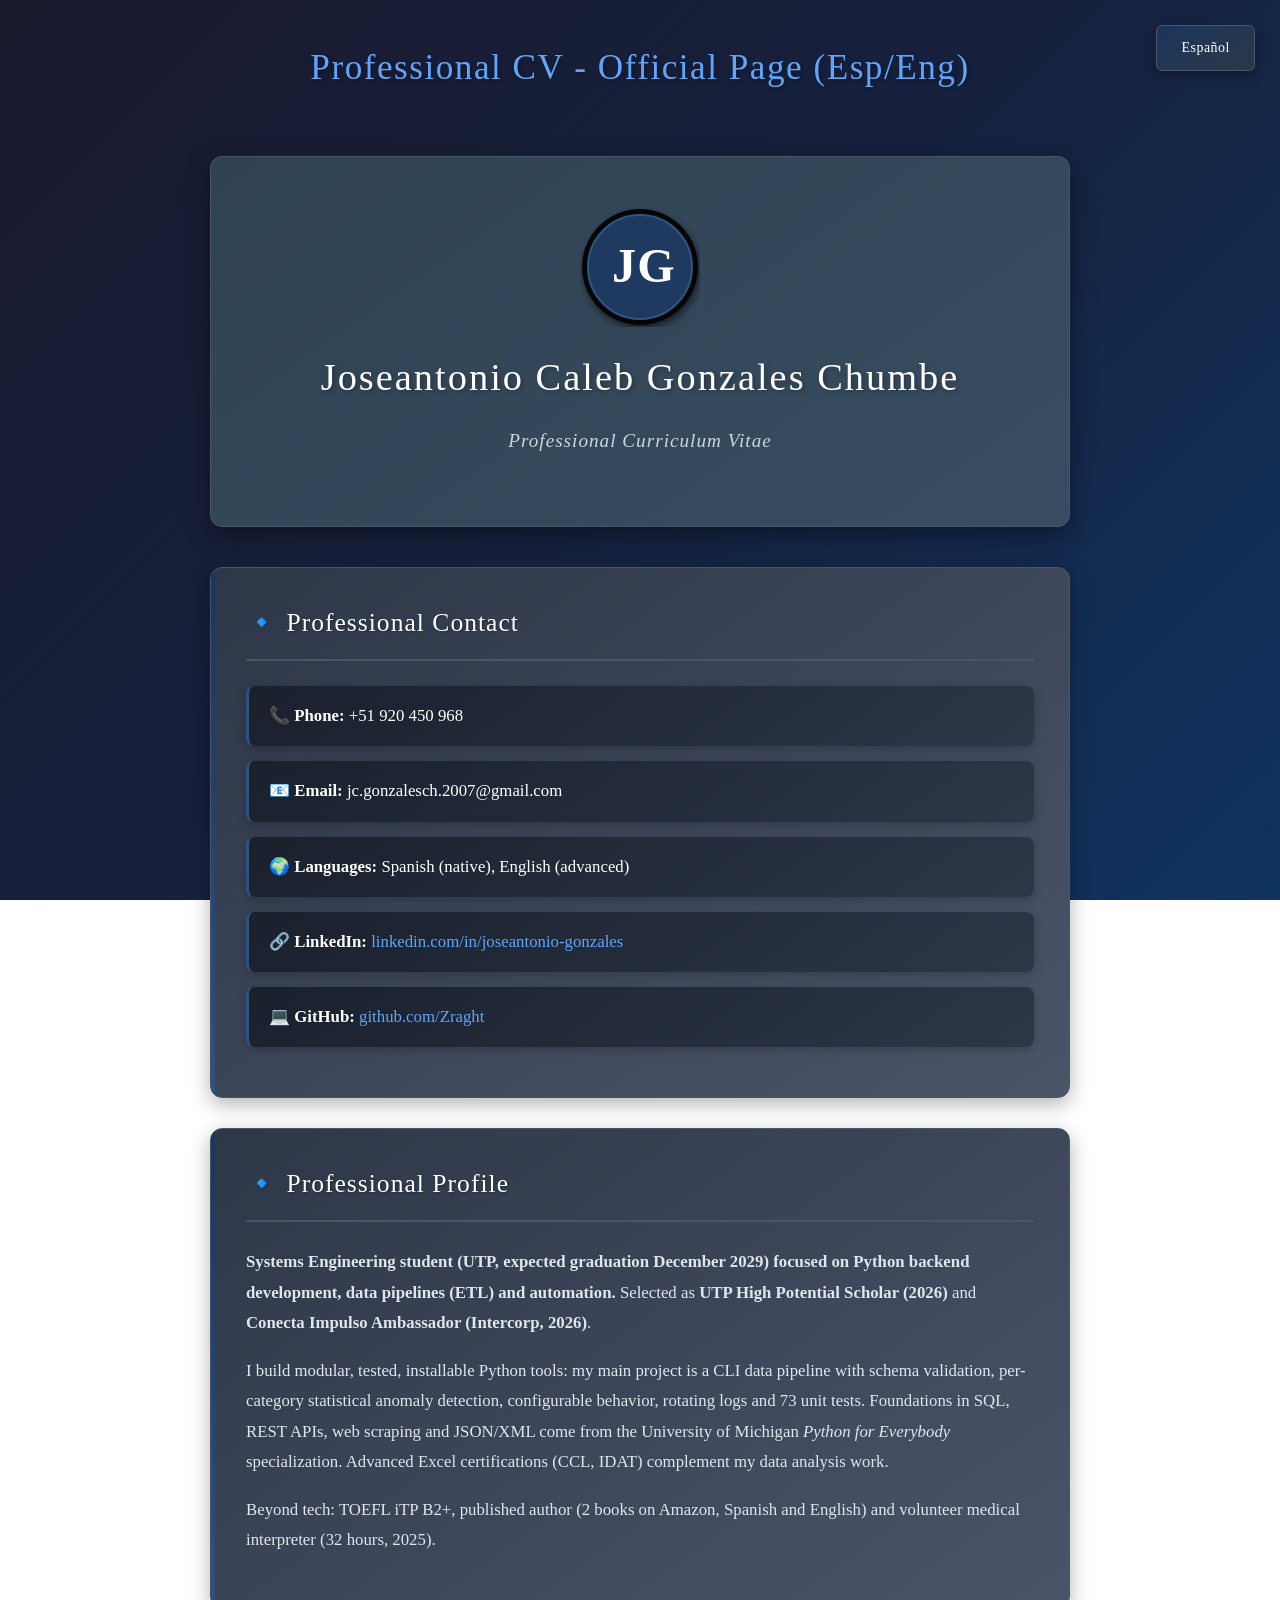
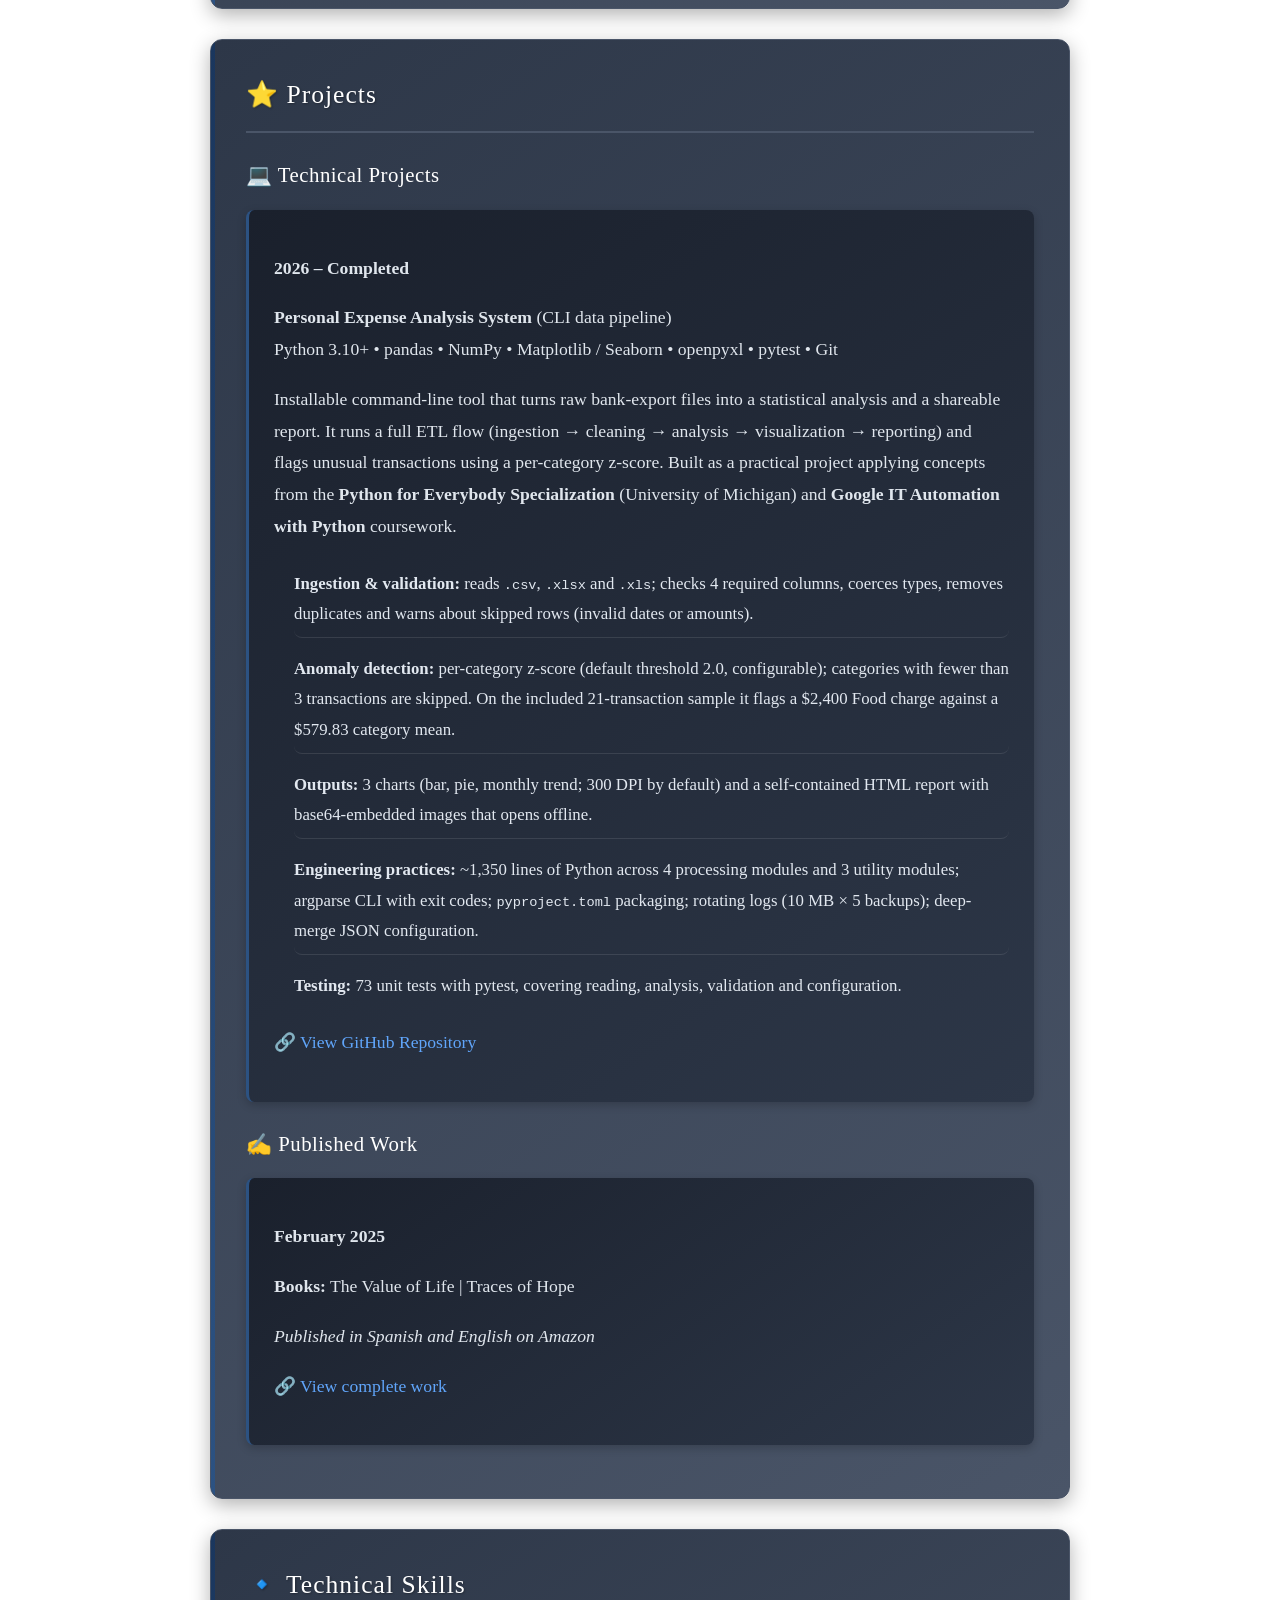
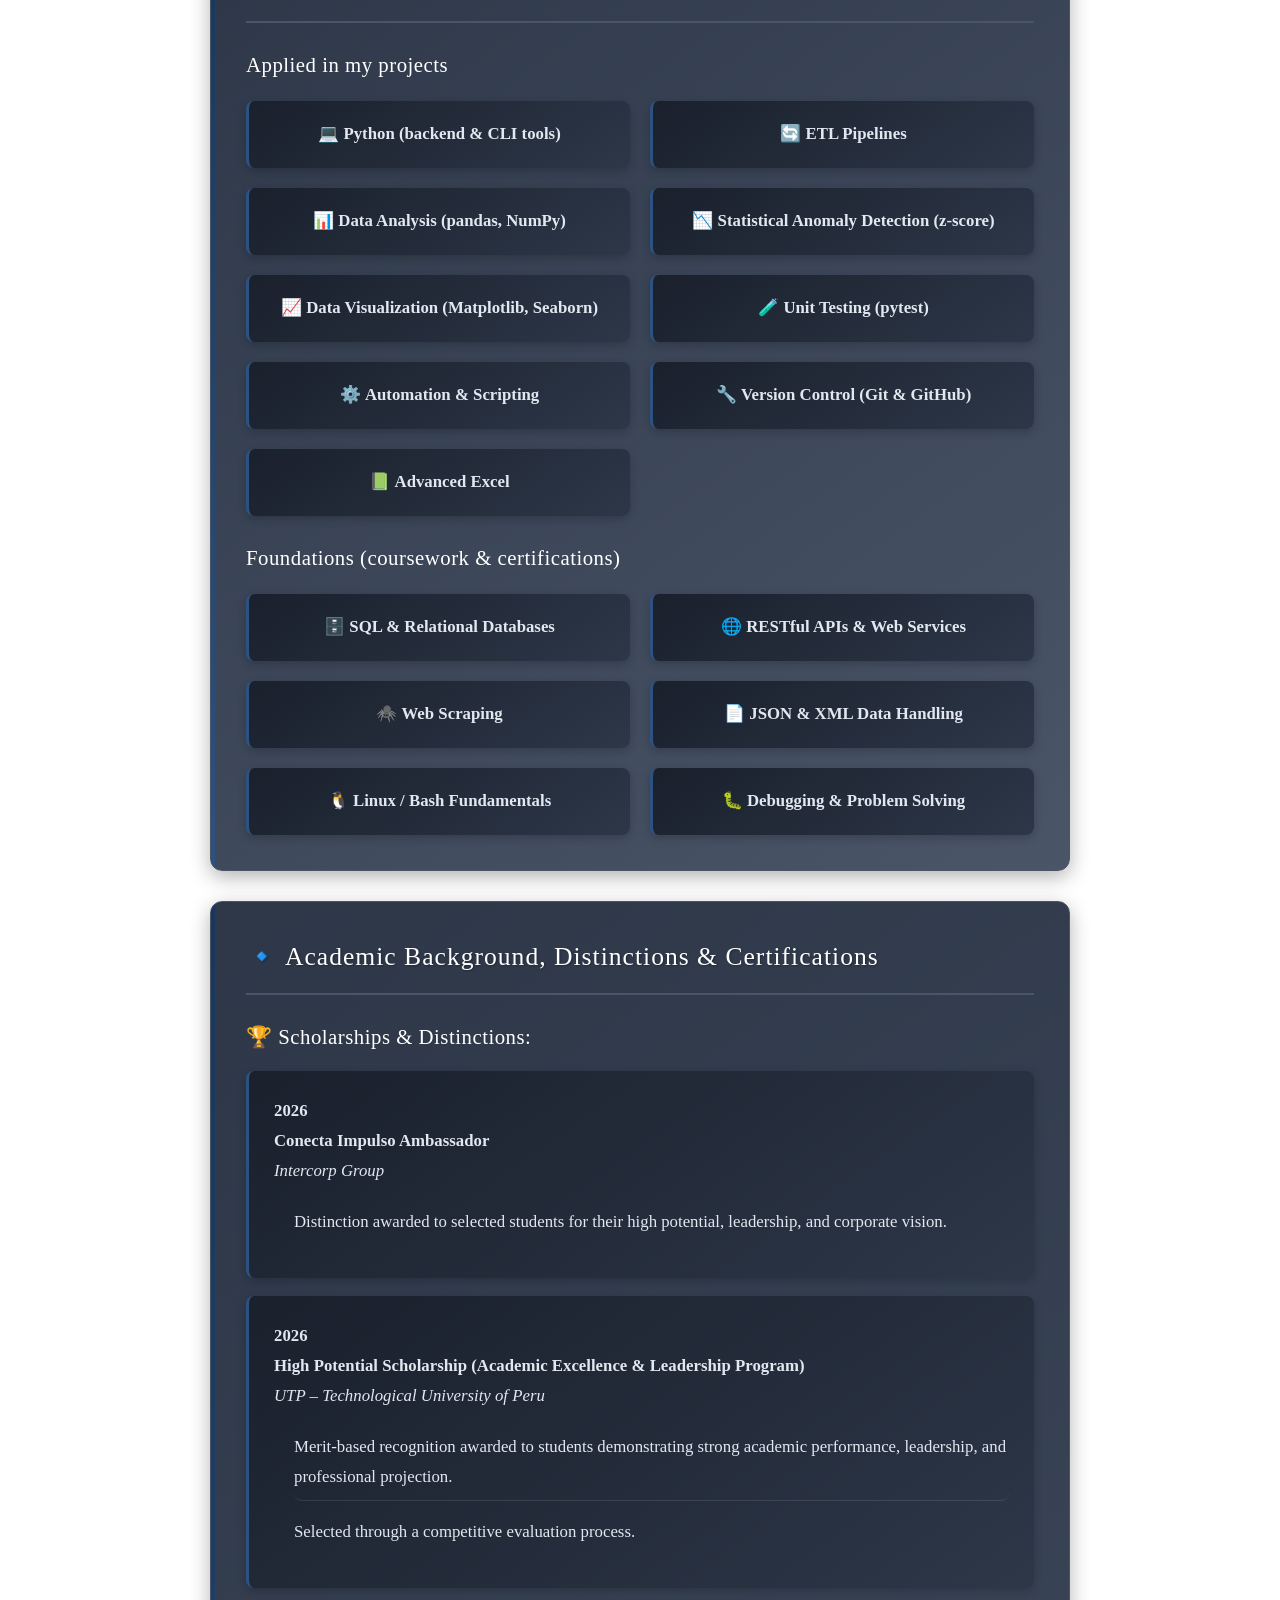
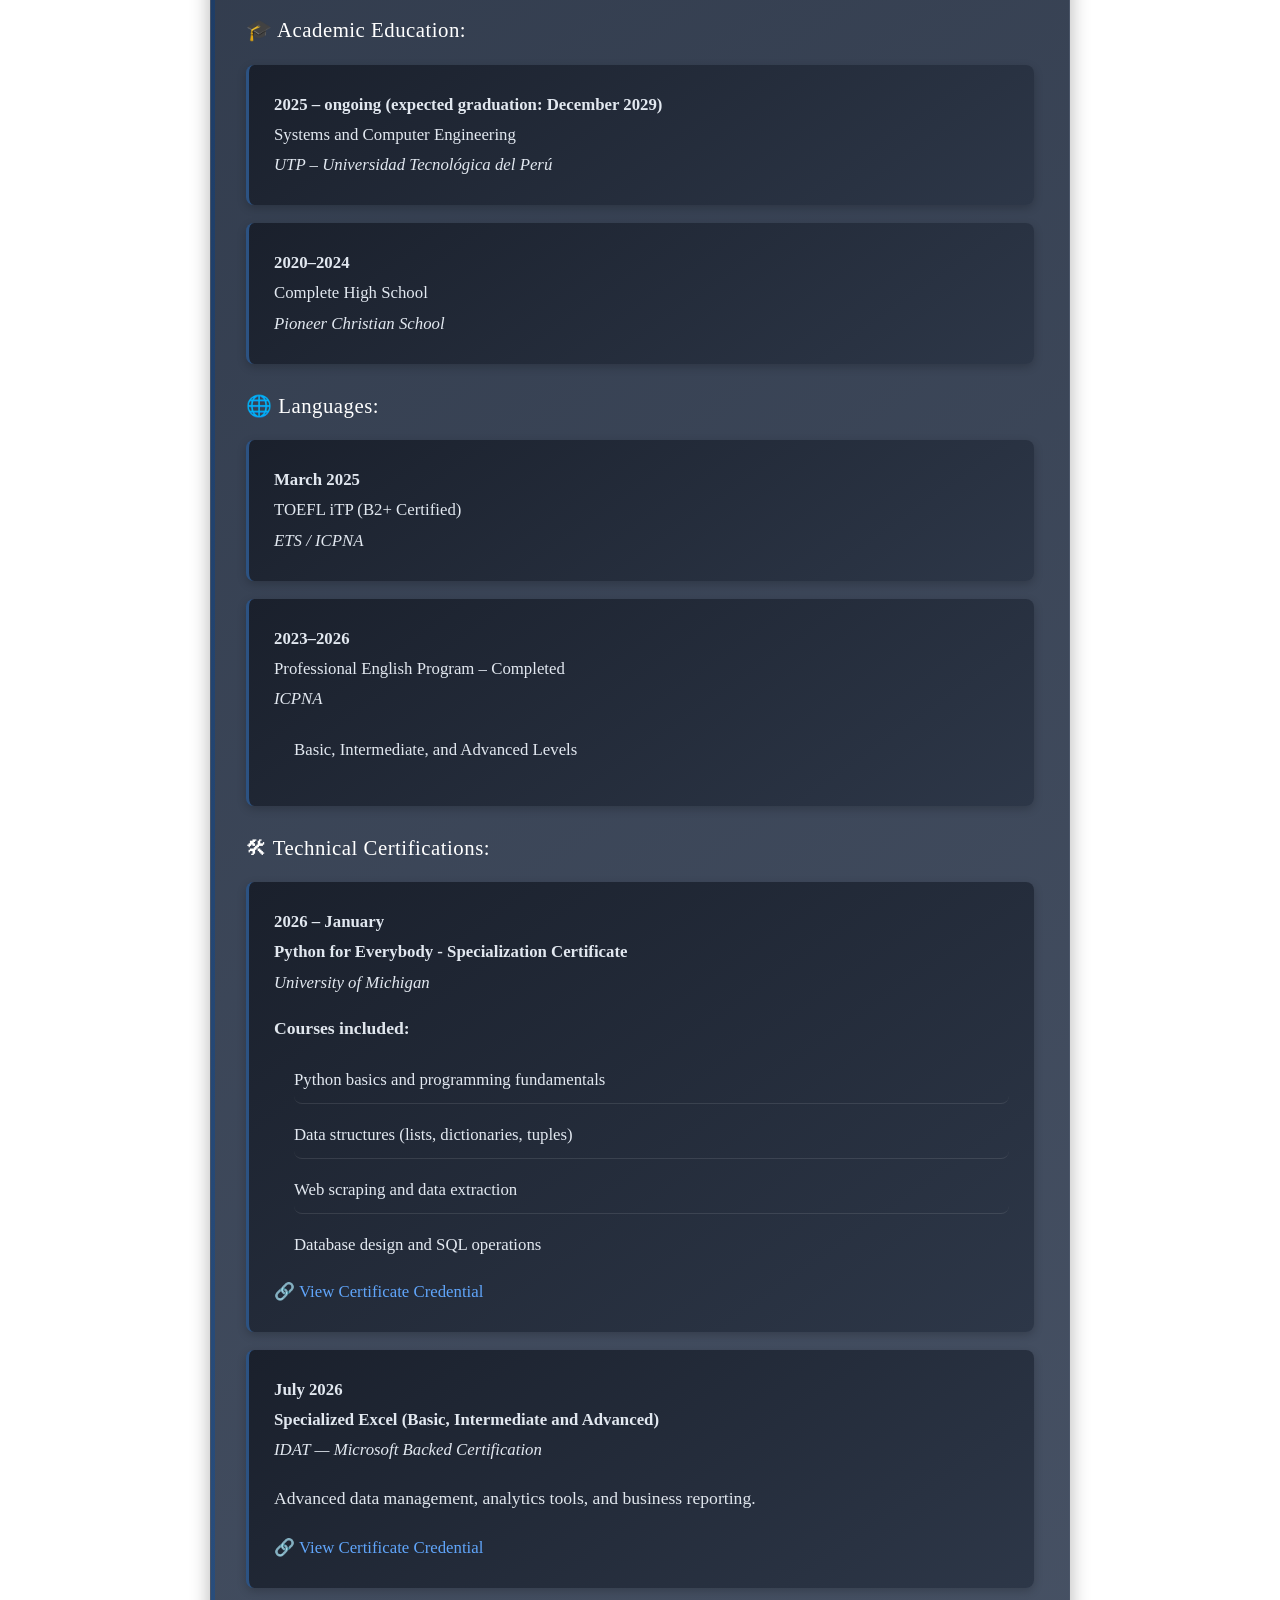
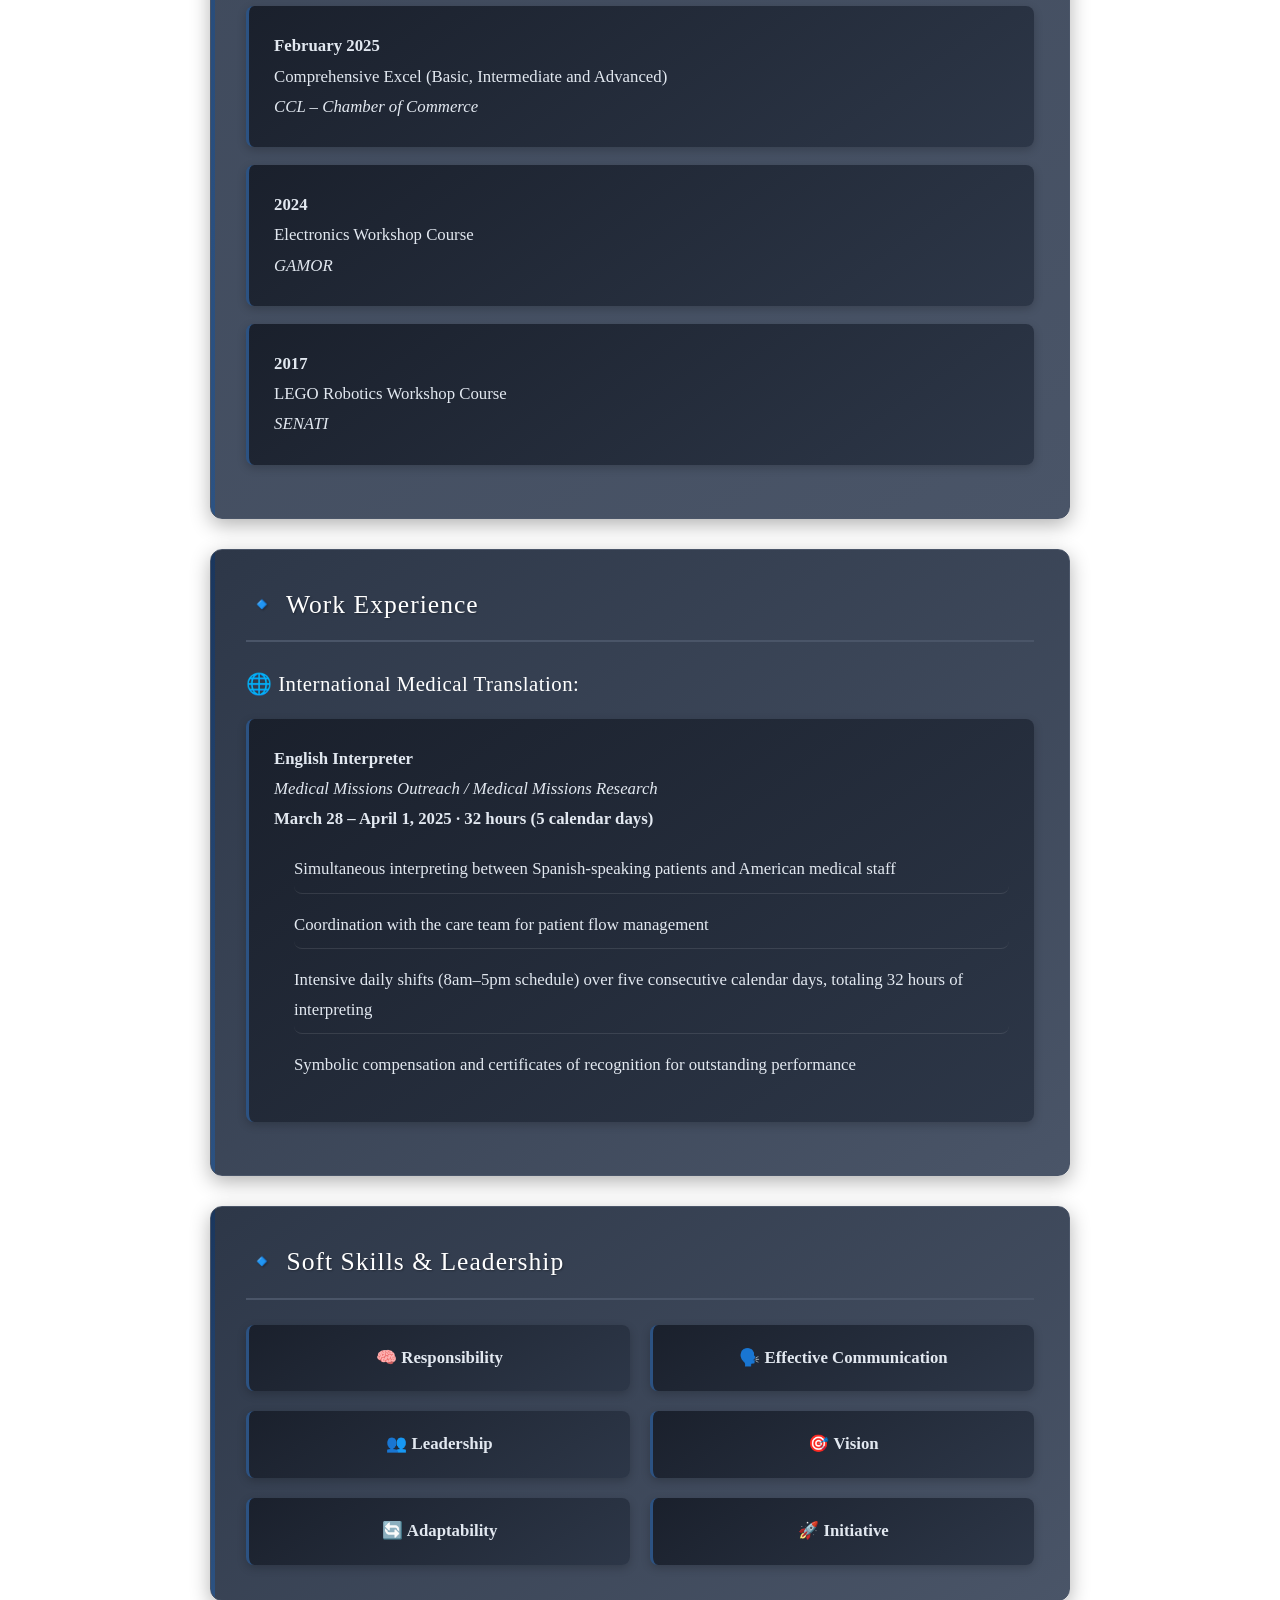
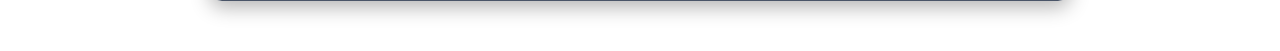
<file: index.html>
<!DOCTYPE html>
<html lang="en">
<head>
  <meta charset="UTF-8" />
  <meta name="viewport" content="width=device-width, initial-scale=1" />
  <title>Python Developer Portfolio | Joseantonio Caleb Gonzales Chumbe | Systems Engineering Student</title>

  <!-- SEO -->
  <meta name="description" content="Professional CV of Joseantonio Caleb Gonzales Chumbe - Systems and Computer Engineering Student">
  <meta name="author" content="Joseantonio Caleb Gonzales Chumbe">
  <meta name="keywords" content="Python Developer, Systems Engineering Student, Software Development, Data Analysis, Automation, GitHub Portfolio, Web Scraping, SQL, REST APIs, Python Programming">
  <meta http-equiv="Content-Language" content="en">

  <!-- OPEN GRAPH -->
  <meta property="og:title" content="Joseantonio Caleb Gonzales Chumbe - Professional CV - Official Page (Esp/Eng)">
  <meta property="og:description" content="Systems and Computer Engineering Student - Professional Portfolio">
  <meta property="og:image" content="https://zraght.github.io/joseantoniocalebgonzaleschumbe-cv/static/logo.svg">
  <meta property="og:url" content="https://zraght.github.io/joseantoniocalebgonzaleschumbe-cv/">
  <meta property="og:type" content="website">
  <meta property="og:site_name" content="Joseantonio Caleb Gonzales Chumbe CV">
  <meta property="og:locale" content="en_US">
  <meta property="og:locale:alternate" content="es_PE">

  <!-- TWITTER CARD -->
  <meta name="twitter:card" content="summary_large_image">
  <meta name="twitter:title" content="Joseantonio Caleb Gonzales Chumbe - Professional CV - Official Page (Esp/Eng)">
  <meta name="twitter:description" content="Systems and Computer Engineering Student - Professional Portfolio">
  <meta name="twitter:image" content="https://zraght.github.io/joseantoniocalebgonzaleschumbe-cv/static/logo.svg">

  <!-- SEO MULTI-LANGUAGE -->
  <link rel="alternate" hreflang="en" href="https://zraght.github.io/joseantoniocalebgonzaleschumbe-cv/" />
  <link rel="alternate" hreflang="es" href="https://zraght.github.io/joseantoniocalebgonzaleschumbe-cv/?lang=es" />
  <link rel="alternate" hreflang="x-default" href="https://zraght.github.io/joseantoniocalebgonzaleschumbe-cv/" />

  <!-- FAVICON -->
  <link rel="icon" type="image/svg+xml" href="[data-uri]">

  <!-- STRUCTURED DATA -->
  <script type="application/ld+json">
  {
    "@context": "https://schema.org",
    "@type": "Person",
    "name": "Joseantonio Caleb Gonzales Chumbe",
    "jobTitle": "Python Developer",
    "url": "https://zraght.github.io/joseantoniocalebgonzaleschumbe-cv/",
    "sameAs": [
      "https://github.com/Zraght",
      "https://www.linkedin.com/in/joseantonio-gonzales"
    ]
  }
  </script>
  
  <style>
    * {
      margin: 0;
      padding: 0;
      box-sizing: border-box;
    }

    body {
      font-family: 'Georgia', 'Times New Roman', serif;
      line-height: 1.6;
      color: #e0e6ed;
      background: linear-gradient(135deg, #1a1a2e 0%, #16213e 50%, #0f3460 100%);
      background-attachment: fixed;
      min-height: 100vh;
      max-width: 900px;
      margin: 0 auto;
      padding: 20px;
      animation: pageLoad 0.5s ease-out;
    }

    @keyframes pageLoad {
      from { opacity: 0; }
      to { opacity: 1; }
    }

    .page-title {
      text-align: center;
      margin-bottom: 30px;
      padding: 20px 0;
    }

    .page-title h1 {
      color: #ffffff;
      font-size: 2.2em;
      font-weight: 400;
      letter-spacing: 1.5px;
      text-shadow: 2px 2px 4px rgba(0,0,0,0.3);
      font-family: 'Georgia', serif;
      margin-bottom: 10px;
    }

    .page-title a {
      color: #60a5fa;
      text-decoration: none;
      transition: all 0.3s ease;
      display: inline-block;
    }

    .page-title a:hover {
      color: #93c5fd;
      text-decoration: underline;
      transform: translateY(-2px);
    }

    header {
      text-align: center;
      background: linear-gradient(145deg, #2c3e50 0%, #34495e 100%);
      color: #ffffff;
      padding: 50px 30px;
      margin-bottom: 40px;
      border-radius: 12px;
      box-shadow: 0 8px 25px rgba(0,0,0,0.4);
      border: 1px solid #4a5568;
      position: relative;
      overflow: hidden;
    }

    header::before {
      content: '';
      position: absolute;
      top: 0;
      left: 0;
      right: 0;
      bottom: 0;
      background: rgba(255,255,255,0.02);
      pointer-events: none;
    }

    .logo {
      display: flex;
      justify-content: center;
      margin-bottom: 20px;
    }

    header h1 {
      color: #ffffff;
      font-size: 2.4em;
      margin-bottom: 15px;
      font-weight: 400;
      letter-spacing: 2px;
      text-shadow: 2px 2px 4px rgba(0,0,0,0.3);
      font-family: 'Georgia', serif;
    }

    #cv-title-es, 
    #cv-title-en {
      color: #cbd5e0;
      font-size: 1.2em;
      font-style: italic;
      margin-top: 15px;
      font-weight: 300;
      letter-spacing: 1px;
    }

    #btn-lang {
      position: fixed;
      top: 25px;
      right: 25px;
      background: linear-gradient(145deg, #1a365d, #2d3748);
      color: #ffffff;
      border: 1px solid #4a5568;
      padding: 14px 24px;
      border-radius: 6px;
      cursor: pointer;
      font-size: 14px;
      font-weight: 500;
      transition: all 0.3s ease;
      box-shadow: 0 4px 12px rgba(0,0,0,0.3);
      z-index: 1000;
      font-family: 'Georgia', serif;
      letter-spacing: 0.5px;
    }

    #btn-lang:hover {
      background: linear-gradient(145deg, #2c5282, #4a5568);
      transform: translateY(-2px);
      box-shadow: 0 6px 20px rgba(0,0,0,0.4);
    }

    #btn-lang:focus {
      outline: 3px solid #60a5fa;
      outline-offset: 3px;
    }

    section {
      background: linear-gradient(145deg, #2d3748, #4a5568);
      color: #e2e8f0;
      margin: 30px 0;
      padding: 35px;
      border-radius: 12px;
      box-shadow: 0 6px 20px rgba(0,0,0,0.3);
      transition: all 0.3s ease;
      border: 1px solid #4a5568;
      position: relative;
      overflow: hidden;
    }

    section::before {
      content: '';
      position: absolute;
      top: 0;
      left: 0;
      width: 4px;
      height: 100%;
      background: linear-gradient(180deg, #1a365d, #2c5282);
    }

    section:hover {
      box-shadow: 0 8px 30px rgba(0,0,0,0.4);
      transform: translateY(-3px);
      background: linear-gradient(145deg, #374151, #4b5563);
    }

    section:focus-within {
      outline: 2px solid #60a5fa;
      outline-offset: 2px;
    }

    h2 {
      color: #ffffff;
      font-size: 1.6em;
      margin-bottom: 25px;
      padding-bottom: 15px;
      border-bottom: 2px solid #4a5568;
      font-weight: 400;
      font-family: 'Georgia', serif;
      letter-spacing: 1px;
      text-shadow: 1px 1px 2px rgba(0,0,0,0.3);
    }

    h3 {
      color: #ffffff;
      font-size: 1.3em;
      margin: 25px 0 15px;
      font-weight: 500;
      font-family: 'Georgia', serif;
      letter-spacing: 0.5px;
    }

    ul {
      list-style: none;
      padding: 0;
    }

    li {
      background: linear-gradient(145deg, #1a202c, #2d3748);
      color: #e2e8f0;
      margin: 18px 0;
      padding: 25px;
      border-radius: 8px;
      border-left: 3px solid #2c5282;
      transition: all 0.3s ease;
      box-shadow: 0 3px 10px rgba(0,0,0,0.2);
      font-size: 1.05em;
      line-height: 1.8;
    }

    li:hover {
      background: linear-gradient(145deg, #2d3748, #374151);
      transform: translateX(8px);
      border-left-color: #3182ce;
      box-shadow: 0 5px 15px rgba(0,0,0,0.3);
    }

    /* Mejora para listas dentro de li */
    li ul {
      margin-top: 12px;
      padding-left: 20px;
    }

    li ul li {
      background: transparent;
      padding: 8px 0;
      margin: 8px 0;
      border-left: none;
      box-shadow: none;
      font-size: 1em;
      border-bottom: 1px solid rgba(255,255,255,0.1);
    }

    li ul li:last-child {
      border-bottom: none;
    }

    li ul li:hover {
      background: transparent;
      transform: translateX(4px);
      border-left: none;
    }

    .soft-skills-grid {
      display: grid;
      grid-template-columns: repeat(auto-fit, minmax(250px, 1fr));
      gap: 20px;
      margin-top: 20px;
    }

    .skill-item {
      background: linear-gradient(145deg, #1a202c, #2d3748);
      color: #e2e8f0;
      padding: 20px;
      border-radius: 8px;
      border-left: 3px solid #2c5282;
      transition: all 0.3s ease;
      box-shadow: 0 3px 10px rgba(0,0,0,0.2);
      font-size: 1.05em;
      text-align: center;
      font-weight: 500;
    }

    .skill-item:hover {
      background: linear-gradient(145deg, #2d3748, #374151);
      transform: translateY(-5px);
      border-left-color: #3182ce;
      box-shadow: 0 5px 15px rgba(0,0,0,0.3);
    }

    p {
      margin: 18px 0;
      color: #e0e6ed;
      font-size: 1.05em;
      line-height: 1.8;
      font-family: 'Georgia', serif;
    }

    .course-list-intro {
      margin: 15px 0 10px;
    }

    section#contacto-es p, 
    section#contacto-en p {
      background: linear-gradient(145deg, #1a202c, #2d3748);
      color: #ffffff;
      padding: 15px 20px;
      border-radius: 8px;
      border-left: 3px solid #2c5282;
      margin: 15px 0;
      font-weight: 500;
      box-shadow: 0 3px 10px rgba(0,0,0,0.2);
      font-size: 1.05em;
    }

    a {
      color: #60a5fa;
      text-decoration: none;
      transition: color 0.3s ease;
    }

    a:hover {
      color: #93c5fd;
      text-decoration: underline;
    }

    a:focus {
      outline: 2px solid #60a5fa;
      outline-offset: 2px;
      border-radius: 2px;
    }

    .fade-in {
      animation: fadeIn 0.5s ease-out;
    }

    @keyframes fadeIn {
      from { 
        opacity: 0; 
        transform: translateY(20px); 
      }
      to { 
        opacity: 1; 
        transform: translateY(0); 
      }
    }

    @media (max-width: 768px) {
      body {
        padding: 10px;
        max-width: 100%;
      }

      .page-title h1 {
        font-size: 1.8em;
      }
      
      header {
        padding: 25px 15px;
      }
      
      header h1 {
        font-size: 1.8em;
      }
      
      section {
        padding: 20px;
        margin: 15px 0;
      }
      
      #btn-lang {
        position: static;
        margin: 20px auto 0;
        display: block;
        width: fit-content;
      }

      li {
        padding: 15px;
      }

      .soft-skills-grid {
        grid-template-columns: 1fr;
        gap: 15px;
      }

      p, li {
        color: #f0f4f8;
      }
    }

    @media (max-width: 480px) {
      .page-title h1 {
        font-size: 1.6em;
      }

      header h1 {
        font-size: 1.6em;
      }
      
      section {
        padding: 15px;
      }
      
      li {
        padding: 15px;
      }
    }

    @media print {
      body {
        background: white;
        color: black;
        max-width: none;
        padding: 0;
      }

      .page-title {
        background: white;
        color: black;
        border-bottom: 2px solid #333;
        padding-bottom: 20px;
        margin-bottom: 30px;
      }

      .page-title h1,
      .page-title a {
        color: #60a5fa !important;
        text-shadow: none;
        text-decoration: underline;
      }
      
      #btn-lang {
        display: none;
      }
      
      section {
        box-shadow: none;
        border: 1px solid #ddd;
        break-inside: avoid;
        background: white;
        color: black;
      }
      
      section:hover {
        transform: none;
      }

      h2, h3 {
        color: black;
      }

      li, .skill-item {
        background: white;
        color: black;
        border-left-color: #333;
      }

      header {
        background: white;
        color: black;
        border: 1px solid #ddd;
      }

      header h1 {
        color: black;
        text-shadow: none;
      }
    }

    @media (prefers-reduced-motion: reduce) {
      * {
        animation-duration: 0.01ms !important;
        animation-iteration-count: 1 !important;
        transition-duration: 0.01ms !important;
      }
    }

    html {
      scroll-behavior: smooth;
    }

    ::selection {
      background: #2c5282;
      color: #ffffff;
    }

    ::-moz-selection {
      background: #2c5282;
      color: #ffffff;
    }
  </style>
</head>
<body>
  <div class="page-title">
    <h1><a href="https://zraght.github.io/joseantoniocalebgonzaleschumbe-cv/" target="_blank">Professional CV - Official Page (Esp/Eng)</a></h1>
  </div>

  <header>
    <div class="logo">
      <svg width="120" height="120" viewBox="0 0 120 120" xmlns="http://www.w3.org/2000/svg">
        <defs>
          <filter id="shadow" x="-50%" y="-50%" width="200%" height="200%">
            <feDropShadow dx="2" dy="4" stdDeviation="4" flood-color="#000000" flood-opacity="0.6"/>
          </filter>
        </defs>
        <circle cx="60" cy="60" r="58" fill="#000000" filter="url(#shadow)"/>
        <circle cx="60" cy="60" r="52" fill="#1a365d"/>
        <circle cx="60" cy="60" r="52" fill="none" stroke="#2c5282" stroke-width="2"/>
        <text x="44" y="75" font-family="Georgia, serif" font-size="48" font-weight="bold" fill="#ffffff" text-anchor="middle">J</text>
        <text x="76" y="75" font-family="Georgia, serif" font-size="48" font-weight="bold" fill="#ffffff" text-anchor="middle">G</text>
      </svg>
    </div>
    <h1>Joseantonio Caleb Gonzales Chumbe</h1>
    <p id="cv-title-en">Professional Curriculum Vitae</p>
    <p id="cv-title-es" style="display:none;">Currículum Vitae Profesional</p>
  </header>

  <button id="btn-lang" aria-label="Change language / Cambiar idioma">Español</button>

<main>
    <!-- CONTACTO PROFESIONAL -->
    <section id="contacto-en" class="fade-in" role="region" aria-labelledby="contacto-en-title">
      <h2 id="contacto-en-title">🔹 Professional Contact</h2>
      <p>📞 <strong>Phone:</strong> +51 920 450 968 </p>
      <p>📧 <strong>Email:</strong> jc.gonzalesch.2007@gmail.com</p>
      <p>🌍 <strong>Languages:</strong> Spanish (native), English (advanced)</p>
      <p>🔗 <strong>LinkedIn:</strong> <a href="https://www.linkedin.com/in/joseantonio-gonzales" target="_blank" rel="noopener noreferrer">linkedin.com/in/joseantonio-gonzales</a></p>
      <p>💻 <strong>GitHub:</strong> <a href="https://github.com/Zraght" target="_blank" rel="noopener noreferrer">github.com/Zraght</a></p>
    </section>
    <section id="contacto-es" style="display:none;" class="fade-in" role="region" aria-labelledby="contacto-es-title">
      <h2 id="contacto-es-title">🔹 Contacto Profesional</h2>
      <p>📞 <strong>Teléfono:</strong> +51 920 450 968 </p>
      <p>📧 <strong>Email:</strong> jc.gonzalesch.2007@gmail.com</p>
      <p>🌍 <strong>Idiomas:</strong> Español (nativo), Inglés (avanzado)</p>
      <p>🔗 <strong>LinkedIn:</strong> <a href="https://www.linkedin.com/in/joseantonio-gonzales" target="_blank" rel="noopener noreferrer">linkedin.com/in/joseantonio-gonzales</a></p>
      <p>💻 <strong>GitHub:</strong> <a href="https://github.com/Zraght" target="_blank" rel="noopener noreferrer">github.com/Zraght</a></p>
    </section>
 
    <!-- PERFIL PROFESIONAL -->
    <section id="perfil-en" class="fade-in" role="region" aria-labelledby="perfil-en-title">
      <h2 id="perfil-en-title">🔹 Professional Profile</h2>
      <p><strong>Systems Engineering student (UTP, expected graduation December 2029) focused on Python backend development, data pipelines (ETL) and automation.</strong> Selected as <strong>UTP High Potential Scholar (2026)</strong> and <strong>Conecta Impulso Ambassador (Intercorp, 2026)</strong>.</p>
      <p>I build modular, tested, installable Python tools: my main project is a CLI data pipeline with schema validation, per-category statistical anomaly detection, configurable behavior, rotating logs and 73 unit tests. Foundations in SQL, REST APIs, web scraping and JSON/XML come from the University of Michigan <em>Python for Everybody</em> specialization. Advanced Excel certifications (CCL, IDAT) complement my data analysis work.</p>
      <p>Beyond tech: TOEFL iTP B2+, published author (2 books on Amazon, Spanish and English) and volunteer medical interpreter (32 hours, 2025).</p>
    </section>
    <section id="perfil-es" style="display:none;" class="fade-in" role="region" aria-labelledby="perfil-es-title">
      <h2 id="perfil-es-title">🔹 Perfil Profesional</h2>
      <p><strong>Estudiante de Ingeniería de Sistemas (UTP, egreso previsto en diciembre de 2029) enfocado en desarrollo backend con Python, pipelines de datos (ETL) y automatización.</strong> Becario Alto Potencial UTP (2026) y <strong>Embajador Conecta Impulso (Intercorp, 2026)</strong>.</p>
      <p>Construyo herramientas en Python modulares, probadas e instalables: mi proyecto principal es un pipeline de datos por línea de comandos con validación de esquema, detección estadística de anomalías por categoría, comportamiento configurable, logs rotativos y 73 pruebas unitarias. Mis bases en SQL, APIs REST, web scraping y JSON/XML provienen de la especialización <em>Python for Everybody</em> (Universidad de Michigan). Las certificaciones avanzadas de Excel (CCL, IDAT) complementan mi trabajo de análisis de datos.</p>
      <p>Adicionalmente: TOEFL iTP B2+, autor publicado (2 libros en Amazon, en español e inglés) e intérprete médico voluntario (32 horas, 2025).</p>
    </section>
 
    <!-- PROYECTOS (priorizados para reclutadores técnicos) -->
    <section id="proyectos-en" class="fade-in" role="region" aria-labelledby="proyectos-en-title">
      <h2 id="proyectos-en-title">⭐ Projects</h2>
 
      <h3>💻 Technical Projects</h3>
      <ul class="project-list">
        <li class="project-item">
          <p><strong>2026 – Completed</strong></p>
 
          <p>
            <strong>Personal Expense Analysis System</strong> (CLI data pipeline)<br>
            <span class="tech-stack">Python 3.10+ • pandas • NumPy • Matplotlib / Seaborn • openpyxl • pytest • Git</span>
          </p>
 
          <p>
            Installable command-line tool that turns raw bank-export files into a statistical analysis and a shareable report. It runs a full ETL flow (ingestion → cleaning → analysis → visualization → reporting) and flags unusual transactions using a per-category z-score. Built as a practical project applying concepts from the <strong>Python for Everybody Specialization</strong> (University of Michigan) and <strong>Google IT Automation with Python</strong> coursework.
          </p>
 
          <ul>
            <li><strong>Ingestion &amp; validation:</strong> reads <code>.csv</code>, <code>.xlsx</code> and <code>.xls</code>; checks 4 required columns, coerces types, removes duplicates and warns about skipped rows (invalid dates or amounts).</li>
            <li><strong>Anomaly detection:</strong> per-category z-score (default threshold 2.0, configurable); categories with fewer than 3 transactions are skipped. On the included 21-transaction sample it flags a $2,400 Food charge against a $579.83 category mean.</li>
            <li><strong>Outputs:</strong> 3 charts (bar, pie, monthly trend; 300 DPI by default) and a self-contained HTML report with base64-embedded images that opens offline.</li>
            <li><strong>Engineering practices:</strong> ~1,350 lines of Python across 4 processing modules and 3 utility modules; argparse CLI with exit codes; <code>pyproject.toml</code> packaging; rotating logs (10 MB × 5 backups); deep-merge JSON configuration.</li>
            <li><strong>Testing:</strong> 73 unit tests with pytest, covering reading, analysis, validation and configuration.</li>
          </ul>
 
          <p>
            🔗 <a href="https://github.com/Zraght/expense_analyzer" target="_blank" rel="noopener noreferrer">View GitHub Repository</a>
          </p>
        </li>
      </ul>
 
      <h3>✍️ Published Work</h3>
      <ul>
        <li>
          <p><strong>February 2025</strong></p>
          <p>
            <strong>Books:</strong> The Value of Life | Traces of Hope<br>
          </p>
          <p><em>Published in Spanish and English on Amazon</em></p>
 
          <p>
            🔗 <a href="https://linktr.ee/joseantonio_gonzales" target="_blank" rel="noopener noreferrer">View complete work</a>
          </p>
        </li>
      </ul>
    </section>
 
    <section id="proyectos-es" style="display:none;" class="fade-in" role="region" aria-labelledby="proyectos-es-title">
      <h2 id="proyectos-es-title">⭐ Proyectos</h2>
 
      <h3>💻 Proyectos Técnicos</h3>
      <ul class="project-list">
        <li class="project-item">
          <p><strong>2026 – Completado</strong></p>
 
          <p>
            <strong>Sistema de Análisis de Gastos Personales</strong> (pipeline de datos por CLI)<br>
            <span class="tech-stack">Python 3.10+ • pandas • NumPy • Matplotlib / Seaborn • openpyxl • pytest • Git</span>
          </p>
 
          <p>
            Herramienta de línea de comandos instalable que convierte archivos exportados del banco en un análisis estadístico y un reporte compartible. Ejecuta un flujo ETL completo (ingesta → limpieza → análisis → visualización → reporte) y detecta transacciones inusuales mediante z-score por categoría. Desarrollada como proyecto práctico aplicando conceptos de la <strong>Especialización Python for Everybody</strong> (Universidad de Michigan) y del curso <strong>Google IT Automation with Python</strong>.
          </p>
 
          <ul>
            <li><strong>Ingesta y validación:</strong> lee <code>.csv</code>, <code>.xlsx</code> y <code>.xls</code>; verifica 4 columnas obligatorias, convierte tipos, elimina duplicados y advierte sobre filas omitidas (fechas o montos inválidos).</li>
            <li><strong>Detección de anomalías:</strong> z-score por categoría (umbral por defecto 2.0, configurable); se omiten categorías con menos de 3 transacciones. En el ejemplo incluido de 21 transacciones marca un gasto de $2,400 en Food frente a una media de categoría de $579.83.</li>
            <li><strong>Salidas:</strong> 3 gráficos (barras, pastel y tendencia mensual; 300 DPI por defecto) y un reporte HTML autocontenido con imágenes embebidas en base64 que abre sin conexión.</li>
            <li><strong>Prácticas de ingeniería:</strong> ~1,350 líneas de Python en 4 módulos de procesamiento y 3 de utilidades; CLI con argparse y códigos de salida; empaquetado con <code>pyproject.toml</code>; logs rotativos (10 MB × 5 respaldos); configuración JSON con deep-merge.</li>
            <li><strong>Pruebas:</strong> 73 pruebas unitarias con pytest que cubren lectura, análisis, validación y configuración.</li>
          </ul>
 
          <p>
            🔗 <a href="https://github.com/Zraght/expense_analyzer" target="_blank" rel="noopener noreferrer">Ver Repositorio en GitHub</a>
          </p>
        </li>
      </ul>
 
      <h3>✍️ Obra Publicada</h3>
      <ul>
        <li>
          <p><strong>Febrero 2025</strong></p>
          <p>
            <strong>Libros:</strong> El Valor de la Vida | Huellas de Esperanza
          </p>
          <p><em>Publicado en español e inglés en Amazon</em></p>
 
          <p>
            🔗 <a href="https://linktr.ee/joseantonio_gonzales" target="_blank" rel="noopener noreferrer">Ver obra completa</a>
          </p>
        </li>
      </ul>
    </section>
 
    <!-- TECHNICAL SKILLS -->
    <section id="technical-skills-en" class="fade-in" role="region" aria-labelledby="technical-skills-en-title">
      <h2 id="technical-skills-en-title">🔹 Technical Skills</h2>
      <h3>Applied in my projects</h3>
      <div class="soft-skills-grid">
        <div class="skill-item">💻 <strong>Python (backend &amp; CLI tools)</strong></div>
        <div class="skill-item">🔄 <strong>ETL Pipelines</strong></div>
        <div class="skill-item">📊 <strong>Data Analysis (pandas, NumPy)</strong></div>
        <div class="skill-item">📉 <strong>Statistical Anomaly Detection (z-score)</strong></div>
        <div class="skill-item">📈 <strong>Data Visualization (Matplotlib, Seaborn)</strong></div>
        <div class="skill-item">🧪 <strong>Unit Testing (pytest)</strong></div>
        <div class="skill-item">⚙️ <strong>Automation &amp; Scripting</strong></div>
        <div class="skill-item">🔧 <strong>Version Control (Git &amp; GitHub)</strong></div>
        <div class="skill-item">📗 <strong>Advanced Excel</strong></div>
      </div>
      <h3>Foundations (coursework &amp; certifications)</h3>
      <div class="soft-skills-grid">
        <div class="skill-item">🗄️ <strong>SQL &amp; Relational Databases</strong></div>
        <div class="skill-item">🌐 <strong>RESTful APIs &amp; Web Services</strong></div>
        <div class="skill-item">🕷️ <strong>Web Scraping</strong></div>
        <div class="skill-item">📄 <strong>JSON &amp; XML Data Handling</strong></div>
        <div class="skill-item">🐧 <strong>Linux / Bash Fundamentals</strong></div>
        <div class="skill-item">🐛 <strong>Debugging &amp; Problem Solving</strong></div>
      </div>
    </section>
 
    <section id="technical-skills-es" style="display:none;" class="fade-in" role="region" aria-labelledby="technical-skills-es-title">
      <h2 id="technical-skills-es-title">🔹 Habilidades Técnicas</h2>
      <h3>Aplicadas en mis proyectos</h3>
      <div class="soft-skills-grid">
        <div class="skill-item">💻 <strong>Python (backend y herramientas CLI)</strong></div>
        <div class="skill-item">🔄 <strong>Pipelines de Datos (ETL)</strong></div>
        <div class="skill-item">📊 <strong>Análisis de Datos (pandas, NumPy)</strong></div>
        <div class="skill-item">📉 <strong>Detección Estadística de Anomalías (z-score)</strong></div>
        <div class="skill-item">📈 <strong>Visualización de Datos (Matplotlib, Seaborn)</strong></div>
        <div class="skill-item">🧪 <strong>Pruebas Unitarias (pytest)</strong></div>
        <div class="skill-item">⚙️ <strong>Automatización y Scripting</strong></div>
        <div class="skill-item">🔧 <strong>Control de Versiones (Git y GitHub)</strong></div>
        <div class="skill-item">📗 <strong>Excel Avanzado</strong></div>
      </div>
      <h3>Fundamentos (cursos y certificaciones)</h3>
      <div class="soft-skills-grid">
        <div class="skill-item">🗄️ <strong>SQL y Bases de Datos Relacionales</strong></div>
        <div class="skill-item">🌐 <strong>APIs REST y Servicios Web</strong></div>
        <div class="skill-item">🕷️ <strong>Web Scraping</strong></div>
        <div class="skill-item">📄 <strong>Manejo de Datos JSON y XML</strong></div>
        <div class="skill-item">🐧 <strong>Fundamentos de Linux / Bash</strong></div>
        <div class="skill-item">🐛 <strong>Depuración y Resolución de Problemas</strong></div>
      </div>
    </section>
 
    <!-- FORMACIÓN ACADÉMICA Y CERTIFICACIONES -->
    <section id="formacion-en" class="fade-in" role="region" aria-labelledby="formacion-en-title">
      <h2 id="formacion-en-title">🔹 Academic Background, Distinctions & Certifications</h2>
 
      <h3>🏆 Scholarships & Distinctions:</h3>
      <ul>
        <li>
          <strong>2026</strong><br>
          <strong>Conecta Impulso Ambassador</strong><br>
          <em>Intercorp Group</em>
          <ul>
            <li>Distinction awarded to selected students for their high potential, leadership, and corporate vision.</li>
          </ul>
        </li>
        <li>
          <strong>2026</strong><br>
          <strong>High Potential Scholarship (Academic Excellence & Leadership Program)</strong><br>
          <em>UTP – Technological University of Peru</em>
          <ul>
            <li>Merit-based recognition awarded to students demonstrating strong academic performance, leadership, and professional projection.</li>
            <li>Selected through a competitive evaluation process.</li>
          </ul>
        </li>
      </ul>
 
      <h3>🎓 Academic Education:</h3>
      <ul>
        <li>
          <strong>2025 – ongoing (expected graduation: December 2029)</strong><br>
          Systems and Computer Engineering<br>
          <em>UTP – Universidad Tecnológica del Perú</em>
        </li>
        <li>
          <strong>2020–2024</strong><br>
          Complete High School<br>
          <em>Pioneer Christian School</em>
        </li>
      </ul>
 
      <h3>🌐 Languages:</h3>
      <ul>
        <li>
          <strong>March 2025</strong><br>
          TOEFL iTP (B2+ Certified)<br>
          <em>ETS / ICPNA</em>
        </li>
        <li>
          <strong>2023–2026</strong><br>
          Professional English Program – Completed<br>
          <em>ICPNA</em>
          <ul>
            <li>Basic, Intermediate, and Advanced Levels</li>
          </ul>
        </li>
      </ul>
 
      <h3>🛠 Technical Certifications:</h3>
      <ul>
        <li>
          <strong>2026 – January</strong><br>
          <strong>Python for Everybody - Specialization Certificate</strong><br>
          <em>University of Michigan</em>
          <p class="course-list-intro"><strong>Courses included:</strong></p>
          <ul>
            <li>Python basics and programming fundamentals</li>
            <li>Data structures (lists, dictionaries, tuples)</li>
            <li>Web scraping and data extraction</li>
            <li>Database design and SQL operations</li>
          </ul>
          🔗 <a href="https://www.coursera.org/account/accomplishments/verify/0ONBLQOIS44A" target="_blank" rel="noopener noreferrer">View Certificate Credential</a>
        </li>
        <li>
          <strong>July 2026</strong><br>
          <strong>Specialized Excel (Basic, Intermediate and Advanced)</strong><br>
          <em>IDAT — Microsoft Backed Certification</em>
          <p>Advanced data management, analytics tools, and business reporting.</p>
          🔗 <a href="https://wallet.xertify.co/certificates/00E3B34DA002" target="_blank" rel="noopener noreferrer">View Certificate Credential</a>
        </li>
        <li>
          <strong>February 2025</strong><br>
          Comprehensive Excel (Basic, Intermediate and Advanced)<br>
          <em>CCL – Chamber of Commerce</em>
        </li>
        <li>
          <strong>2024</strong><br>
          Electronics Workshop Course<br>
          <em>GAMOR</em>
        </li>
        <li>
          <strong>2017</strong><br>
          LEGO Robotics Workshop Course<br>
          <em>SENATI</em>
        </li>
      </ul>
    </section>
 
    <section id="formacion-es" style="display:none;" class="fade-in" role="region" aria-labelledby="formacion-es-title">
      <h2 id="formacion-es-title">🔹 Formación Académica, Distinciones y Certificaciones</h2>
 
      <h3>🏆 Becas y Distinciones:</h3>
      <ul>
        <li>
          <strong>2026</strong><br>
          <strong>Embajador - Conecta Impulso</strong><br>
          <em>Grupo Intercorp</em>
          <ul>
            <li>Distinción del Grupo Intercorp otorgada a estudiantes seleccionados por su alto potencial, liderazgo y visión corporativa.</li>
          </ul>
        </li>
        <li>
          <strong>2026</strong><br>
          <strong>Beca Alto Potencial (Programa de Excelencia Académica y Liderazgo)</strong><br>
          <em>UTP – Universidad Tecnológica del Perú</em>
          <ul>
            <li>Reconocimiento otorgado mediante un proceso competitivo a estudiantes con alto rendimiento académico, liderazgo y proyección profesional.</li>
          </ul>
        </li>
      </ul>
 
      <h3>🎓 Formación Académica:</h3>
      <ul>
        <li>
          <strong>2025 – en curso (egreso previsto: diciembre de 2029)</strong><br>
          Ingeniería de Sistemas e Informática<br>
          <em>UTP – Universidad Tecnológica del Perú</em>
        </li>
        <li>
          <strong>2020–2024</strong><br>
          Secundaria completa<br>
          <em>IE Cristiano Pionero</em>
        </li>
      </ul>
 
      <h3>🌐 Idiomas:</h3>
      <ul>
        <li>
          <strong>Marzo 2025</strong><br>
          TOEFL iTP (Certificación B2+)<br>
          <em>ETS / ICPNA</em>
        </li>
        <li>
          <strong>2023–2026</strong><br>
          Programa Profesional de Inglés – Completado<br>
          <em>ICPNA</em>
          <ul>
            <li>Niveles Básico, Intermedio y Avanzado</li>
          </ul>
        </li>
      </ul>
 
      <h3>🛠 Certificaciones Técnicas:</h3>
      <ul>
        <li>
          <strong>2026 – Enero</strong><br>
          <strong>Python for Everybody - Certificado de Especialización</strong><br>
          <em>University of Michigan</em>
          <p class="course-list-intro"><strong>Cursos incluidos:</strong></p>
          <ul>
            <li>Fundamentos de Python y programación básica</li>
            <li>Estructuras de datos (listas, diccionarios, tuplas)</li>
            <li>Web scraping y extracción de datos</li>
            <li>Diseño de bases de datos y operaciones SQL</li>
          </ul>
          🔗 <a href="https://www.coursera.org/account/accomplishments/verify/0ONBLQOIS44A" target="_blank" rel="noopener noreferrer">Ver Credencial de Certificado</a>
        </li>
        <li>
          <strong>Julio 2026</strong><br>
          <strong>Excel Especializado (Básico, Intermedio y Avanzado)</strong><br>
          <em>IDAT — Certificación respaldada por Microsoft</em>
          <p>Manejo avanzado de datos, herramientas de análisis y reportes de negocio.</p>
          🔗 <a href="https://wallet.xertify.co/certificates/00E3B34DA002" target="_blank" rel="noopener noreferrer">Ver Credencial de Certificado</a>
        </li>
        <li>
          <strong>Febrero 2025</strong><br>
          Excel Integral (Básico, Intermedio y Avanzado)<br>
          <em>CCL – Cámara de Comercio</em>
        </li>
        <li>
          <strong>2024</strong><br>
          Curso Taller de Electrónica<br>
          <em>GAMOR</em>
        </li>
        <li>
          <strong>2017</strong><br>
          Curso Taller de Robótica con LEGO<br>
          <em>SENATI</em>
        </li>
      </ul>
    </section>
 
    <!-- EXPERIENCIA LABORAL -->
    <section id="experiencia-en" class="fade-in" role="region" aria-labelledby="experiencia-en-title">
      <h2 id="experiencia-en-title">🔹 Work Experience</h2>
 
      <h3>🌐 International Medical Translation:</h3>
      <ul>
        <li>
          <strong>English Interpreter</strong><br>
          <em>Medical Missions Outreach / Medical Missions Research</em><br>
          <strong>March 28 – April 1, 2025 · 32 hours (5 calendar days)</strong>
          <ul>
            <li>Simultaneous interpreting between Spanish-speaking patients and American medical staff</li>
            <li>Coordination with the care team for patient flow management</li>
            <li>Intensive daily shifts (8am–5pm schedule) over five consecutive calendar days, totaling 32 hours of interpreting</li>
            <li>Symbolic compensation and certificates of recognition for outstanding performance</li>
          </ul>
        </li>
      </ul>
    </section>
 
    <section id="experiencia-es" style="display:none;" class="fade-in" role="region" aria-labelledby="experiencia-es-title">
      <h2 id="experiencia-es-title">🔹 Experiencia Laboral</h2>
 
      <h3>🌐 Traducción Médica Internacional:</h3>
      <ul>
        <li>
          <strong>English Interpreter</strong><br>
          <em>Medical Missions Outreach / Medical Missions Research</em><br>
          <strong>28 de marzo – 1 de abril de 2025 · 32 horas (5 días calendario)</strong>
          <ul>
            <li>Interpretación simultánea entre pacientes hispanohablantes y personal médico estadounidense</li>
            <li>Coordinación con el equipo de atención para la gestión del flujo de pacientes</li>
            <li>Turnos intensivos diarios (horario de 8am a 5pm) durante cinco días calendario consecutivos, con un total de 32 horas de interpretación</li>
            <li>Compensación simbólica y certificados de reconocimiento por desempeño destacado</li>
          </ul>
        </li>
      </ul>
    </section>
 
    <!-- HABILIDADES BLANDAS -->
    <section id="habilidades-en" class="fade-in" role="region" aria-labelledby="habilidades-en-title">
      <h2 id="habilidades-en-title">🔹 Soft Skills & Leadership</h2>
      <div class="soft-skills-grid">
        <div class="skill-item">🧠 <strong>Responsibility</strong></div>
        <div class="skill-item">🗣️ <strong>Effective Communication</strong></div>
        <div class="skill-item">👥 <strong>Leadership</strong></div>
        <div class="skill-item">🎯 <strong>Vision</strong></div>
        <div class="skill-item">🔄 <strong>Adaptability</strong></div>
        <div class="skill-item">🚀 <strong>Initiative</strong></div>
      </div>
    </section>
    <section id="habilidades-es" style="display:none;" class="fade-in" role="region" aria-labelledby="habilidades-es-title">
      <h2 id="habilidades-es-title">🔹 Habilidades Blandas y Liderazgo</h2>
      <div class="soft-skills-grid">
        <div class="skill-item">🧠 <strong>Responsabilidad</strong></div>
        <div class="skill-item">🗣️ <strong>Comunicación Efectiva</strong></div>
        <div class="skill-item">👥 <strong>Liderazgo</strong></div>
        <div class="skill-item">🎯 <strong>Visión</strong></div>
        <div class="skill-item">🔄 <strong>Adaptabilidad</strong></div>
        <div class="skill-item">🚀 <strong>Iniciativa</strong></div>
      </div>
    </section>
</main>

  <script>
    // Optimized language toggle functionality with localStorage
    const btnLang = document.getElementById('btn-lang');
    const pageTitle = document.querySelector('.page-title h1 a');
    
    // Section IDs for toggling
    const sectionIds = ['perfil', 'contacto', 'experiencia', 'formacion', 'technical-skills', 'proyectos', 'habilidades'];
    
    // Utility function to toggle sections visibility
    function toggleSections(showLang, hideLang) {
      sectionIds.forEach(id => {
        const showElement = document.getElementById(`${id}-${showLang}`);
        const hideElement = document.getElementById(`${id}-${hideLang}`);
        
        if (hideElement) hideElement.style.display = 'none';
        if (showElement) {
          showElement.style.display = 'block';
          // Re-trigger fade-in animation
          showElement.classList.remove('fade-in');
          setTimeout(() => showElement.classList.add('fade-in'), 10);
        }
      });
      
      // Toggle CV titles
      document.getElementById(`cv-title-${hideLang}`).style.display = 'none';
      document.getElementById(`cv-title-${showLang}`).style.display = 'block';
    }
    
    // Load saved language preference or default to English
    function initializeLanguage() {
      const savedLang = localStorage.getItem('cv-language') || 'en';
      
      if (savedLang === 'es') {
        toggleSections('es', 'en');
        btnLang.textContent = 'English';
        btnLang.setAttribute('aria-label', 'Change to English / Cambiar a inglés');
        pageTitle.textContent = 'CV Profesional - Página Oficial (Esp/Eng)';
        document.documentElement.lang = 'es';
      } else {
        toggleSections('en', 'es');
        btnLang.textContent = 'Español';
        btnLang.setAttribute('aria-label', 'Change to Spanish / Cambiar a español');
        pageTitle.textContent = 'Professional CV - Official Page (Esp/Eng)';
        document.documentElement.lang = 'en';
      }
    }
    
    btnLang.addEventListener('click', () => {
      const isEnglish = document.getElementById('perfil-en').style.display !== 'none';

      if (isEnglish) {
        // Switch to Spanish
        toggleSections('es', 'en');
        btnLang.textContent = 'English';
        btnLang.setAttribute('aria-label', 'Change to English / Cambiar a inglés');
        pageTitle.textContent = 'CV Profesional - Página Oficial (Esp/Eng)';
        document.documentElement.lang = 'es';
        localStorage.setItem('cv-language', 'es');
      } else {
        // Switch to English
        toggleSections('en', 'es');
        btnLang.textContent = 'Español';
        btnLang.setAttribute('aria-label', 'Change to Spanish / Cambiar a español');
        pageTitle.textContent = 'Professional CV - Official Page (Esp/Eng)';
        document.documentElement.lang = 'en';
        localStorage.setItem('cv-language', 'en');
      }
    });

    // Initial page load animations and language setup
    document.addEventListener('DOMContentLoaded', () => {
      initializeLanguage();
      
      const sections = document.querySelectorAll('section');
      sections.forEach((section, index) => {
        setTimeout(() => {
          section.classList.add('fade-in');
        }, index * 100);
      });
    });
  </script>
</body>
</html>
</file>
